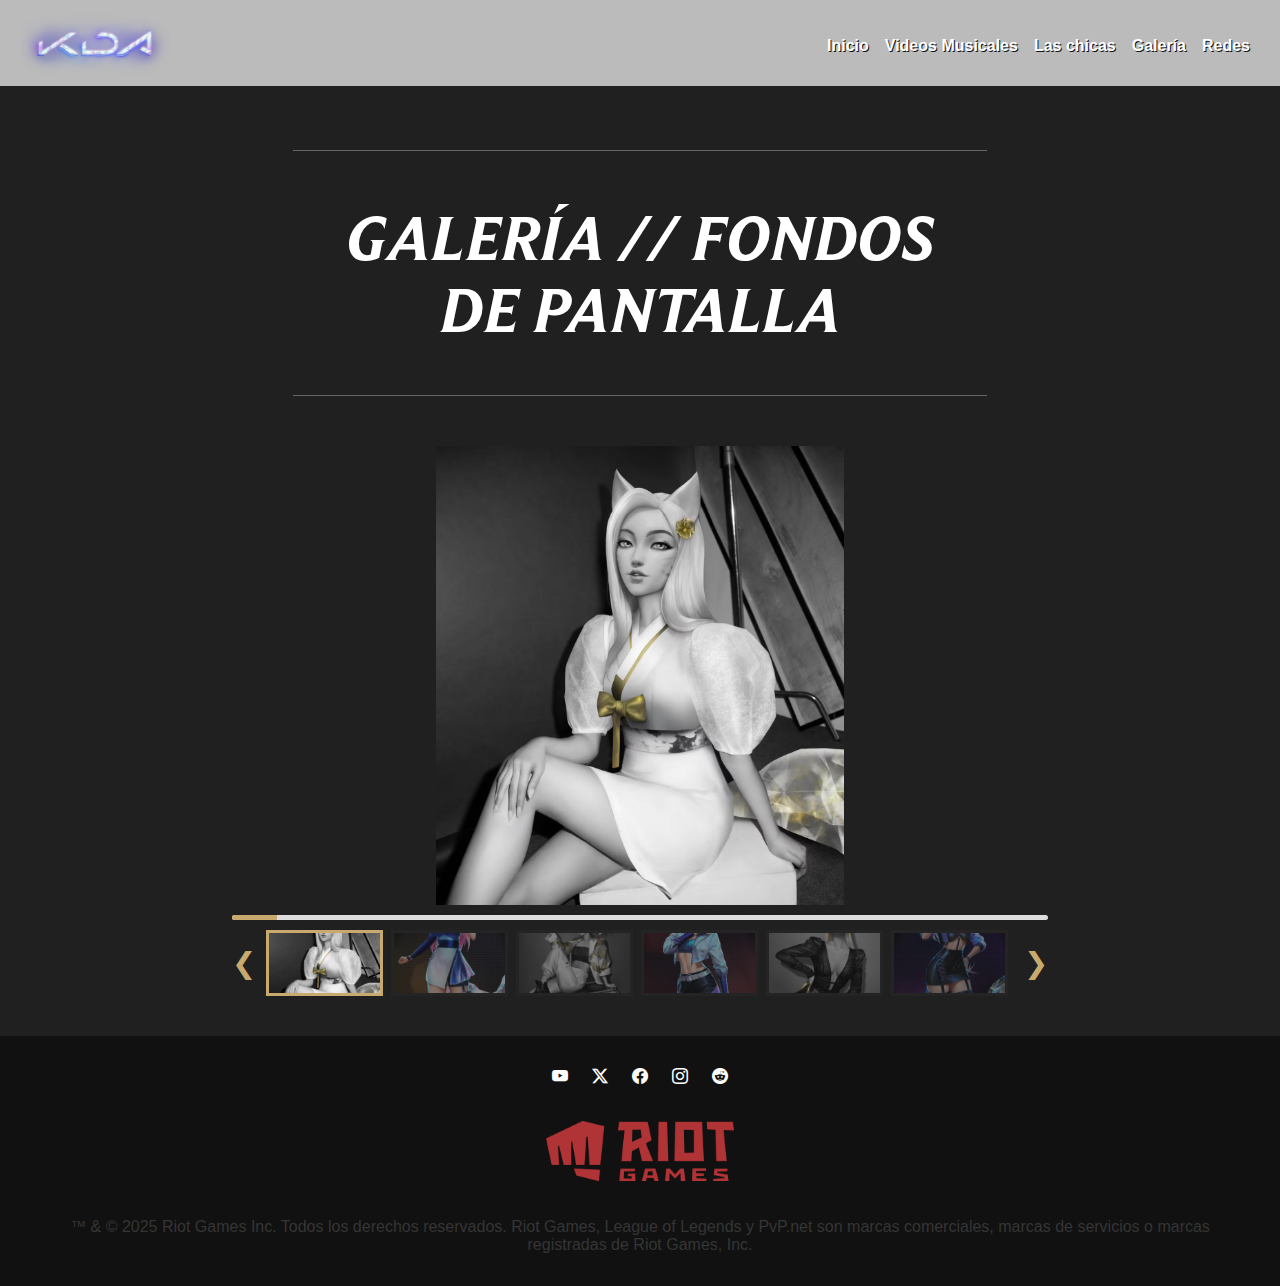
<file: galeria.html>
<!DOCTYPE html>
<html lang="es">
<head>
  <meta charset="UTF-8" />
  <meta name="viewport" content="width=device-width, initial-scale=1.0" />
  <title>Galería // Walpapers</title>
  <link rel="stylesheet" href="https://cdn.jsdelivr.net/npm/bootstrap-icons@1.13.1/font/bootstrap-icons.min.css">
  <link rel="stylesheet" href="./css/main.css">
</head>
<body>
  <header>
    <img src="images/KDA_Logo.png" alt="K/DA Logo" class="logo">
    <button class="abrir-menu" id="abrir"><i class="bi bi-list"></i></button>
    <nav class="nav" id="nav">
      <Button class="cerrar-menu" id="cerrar"><i class="bi bi-x"></i></Button>
      <ul class="nav-list">
        <li><a href="index.html">Inicio</a></li>
        <li><a href="video.html">Videos Musicales</a></li>
        <li><a href="chicas.html">Las chicas</a></li>
        <li><a href="galeria.html">Galería</a></li>
        <li><a href="index.html#social">Redes</a></li>
      </ul>
    </nav>
  </header>
  
  <main class="galeria-cont">
    <div class="section-divider"></div>
    <h1 class="titulo-galeria">GALERÍA // FONDOS DE PANTALLA</h1>
    <div class="section-divider"></div>
    <div class="imagen-principal">
      <img src="./images/gallery-images/1.jpg" alt="" id="mainImage">
    </div>

    <div class="progress-bar">
      <div class="progress-fill"></div>
    </div>

    <div class="carousel-cont">
      <button id="prevBtn" class="nav-btn">&#10094;</button>

      <div class="miniaturas-wrapper">
        <div class="miniaturas" id="miniaturasList">
          <img src="./images/gallery-images/1.jpg" alt="" data-index="0" class="active">
          <img src="./images/gallery-images/2.jpg" alt="" data-index="1">
          <img src="./images/gallery-images/3.jpg" alt="" data-index="2">
          <img src="./images/gallery-images/4.jpg" alt="" data-index="3">
          <img src="./images/gallery-images/5.jpg" alt="" data-index="4">
          <img src="./images/gallery-images/6.jpg" alt="" data-index="5">
          <img src="./images/gallery-images/7.jpg" alt="" data-index="6">
          <img src="./images/gallery-images/8.jpg" alt="" data-index="7">
          <img src="./images/gallery-images/9.jpg" alt="" data-index="8">
          <img src="./images/gallery-images/10.jpg" alt="" data-index="9">
          <img src="./images/gallery-images/11.jpg" alt="" data-index="10">
          <img src="./images/gallery-images/12.jpg" alt="" data-index="11">
          <img src="./images/gallery-images/13.jpg" alt="" data-index="12">
          <img src="./images/gallery-images/14.jpg" alt="" data-index="13">
          <img src="./images/gallery-images/15.jpg" alt="" data-index="14">
          <img src="./images/gallery-images/16.jpg" alt="" data-index="15">
          <img src="./images/gallery-images/17.jpg" alt="" data-index="16">
          <img src="./images/gallery-images/18.jpg" alt="" data-index="17">
        </div>
      </div>
      
      <button id="nextBtn" class="nav-btn">&#10095;</button>
    </div>
  </main>
  
  <script src="./js/gallery.js"></script>
</body>
<footer id="footer" class="foot">
     <div class="container">
         </ul>
         <ul class="redes-riot">
             <li><a href="https://www.youtube.com/user/RiotGamesLatino" target="_blank"><i class="bi bi-youtube"></i></a></li>
             <li><a href="https://twitter.com/lollatam" target="_blank"><i class="bi bi-twitter-x"></i></a></li>
             <li><a href="https://www.facebook.com/LeagueofLegendsLatino" target="_blank"><i class="bi bi-facebook"></i></a></li>
             <li><a href="https://www.instagram.com/juegalol/" target="_blank"><i class="bi bi-instagram"></i></a></li>
             <li><a href="https://www.reddit.com/r/leagueoflegends/" target="_blank"><i class="bi bi-reddit"></i></a></li>
         </ul>
         <a href="https://www.riotgames.com/es" target="_blank"><img src="images/riot_logo.png" class="logo-brand" alt="logo" height="90"></a>
         <p>
          <br>
         </p>
         <div class="copyright">™ & © 2025 Riot Games Inc. Todos los derechos reservados. Riot Games, League of Legends y PvP.net son marcas comerciales, marcas de servicios o marcas registradas de Riot Games, Inc.
         </div>
     </div>
</footer>
</html>
</file>
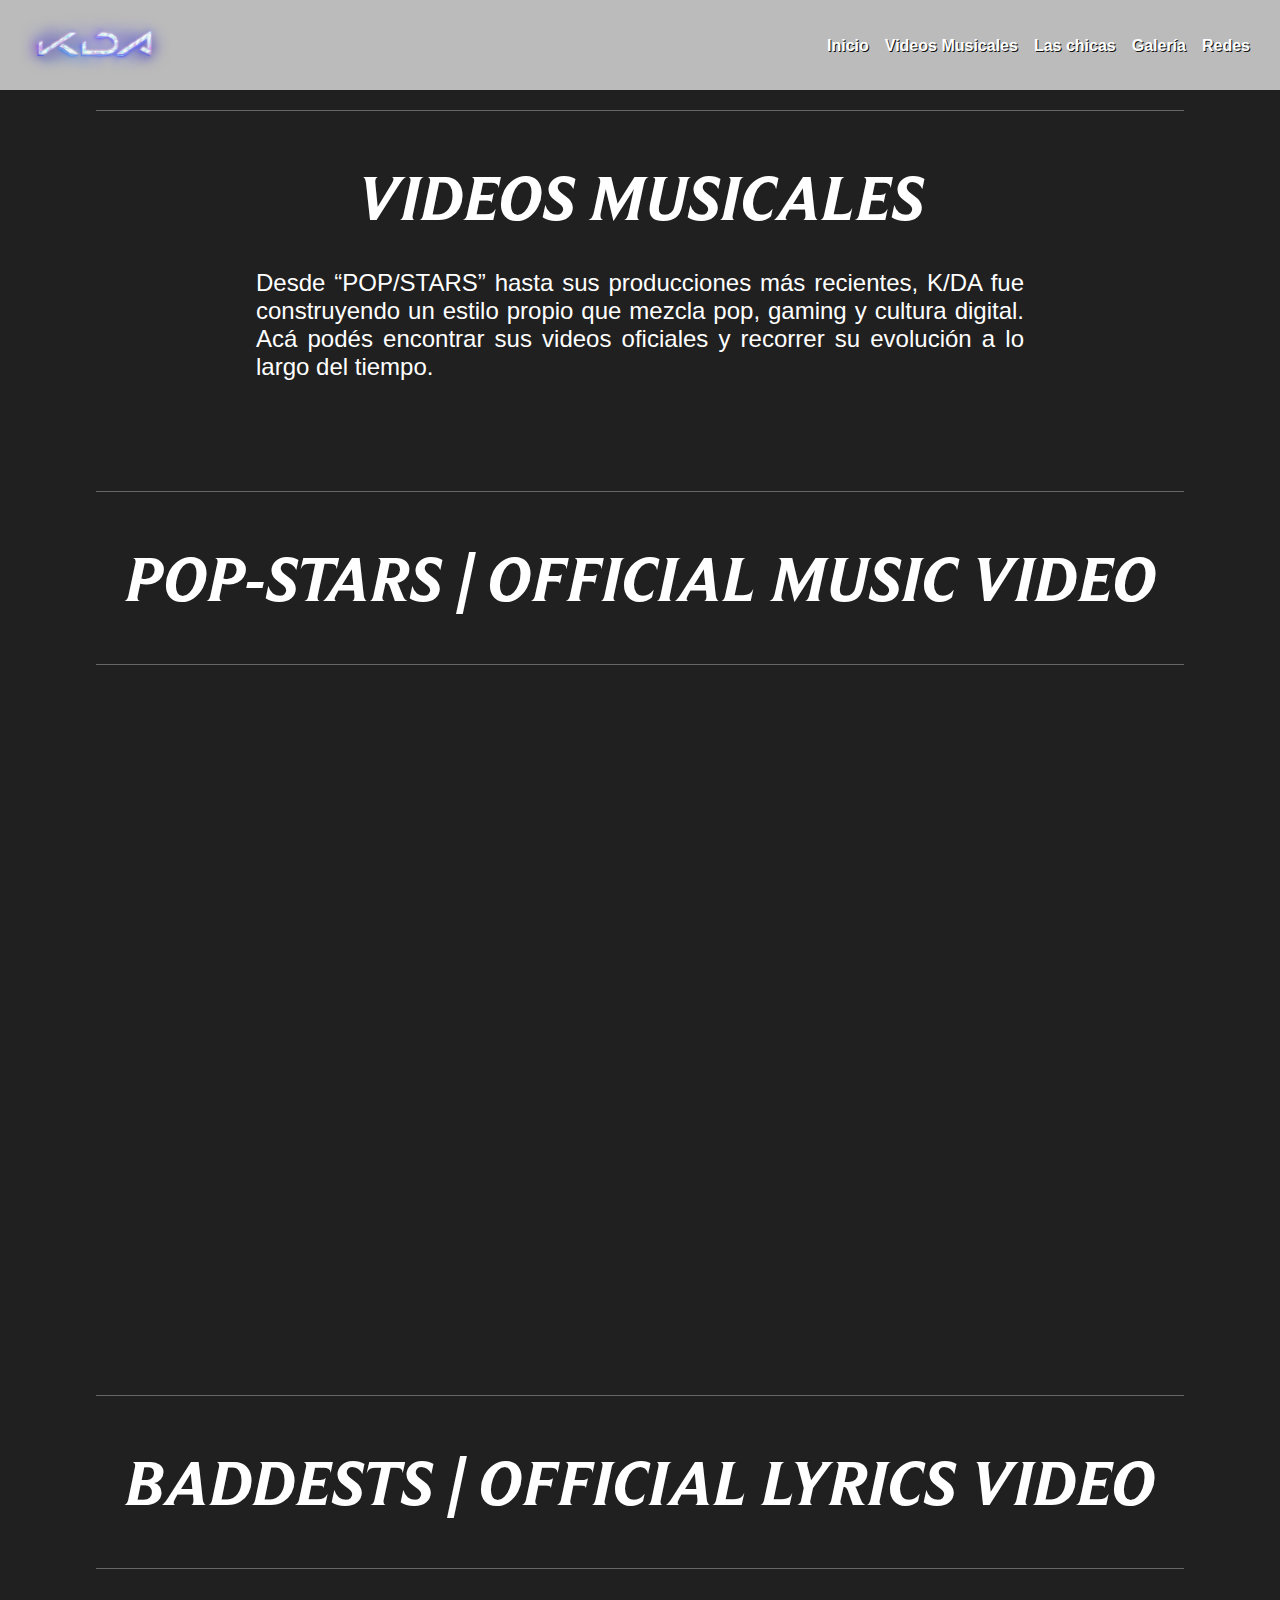
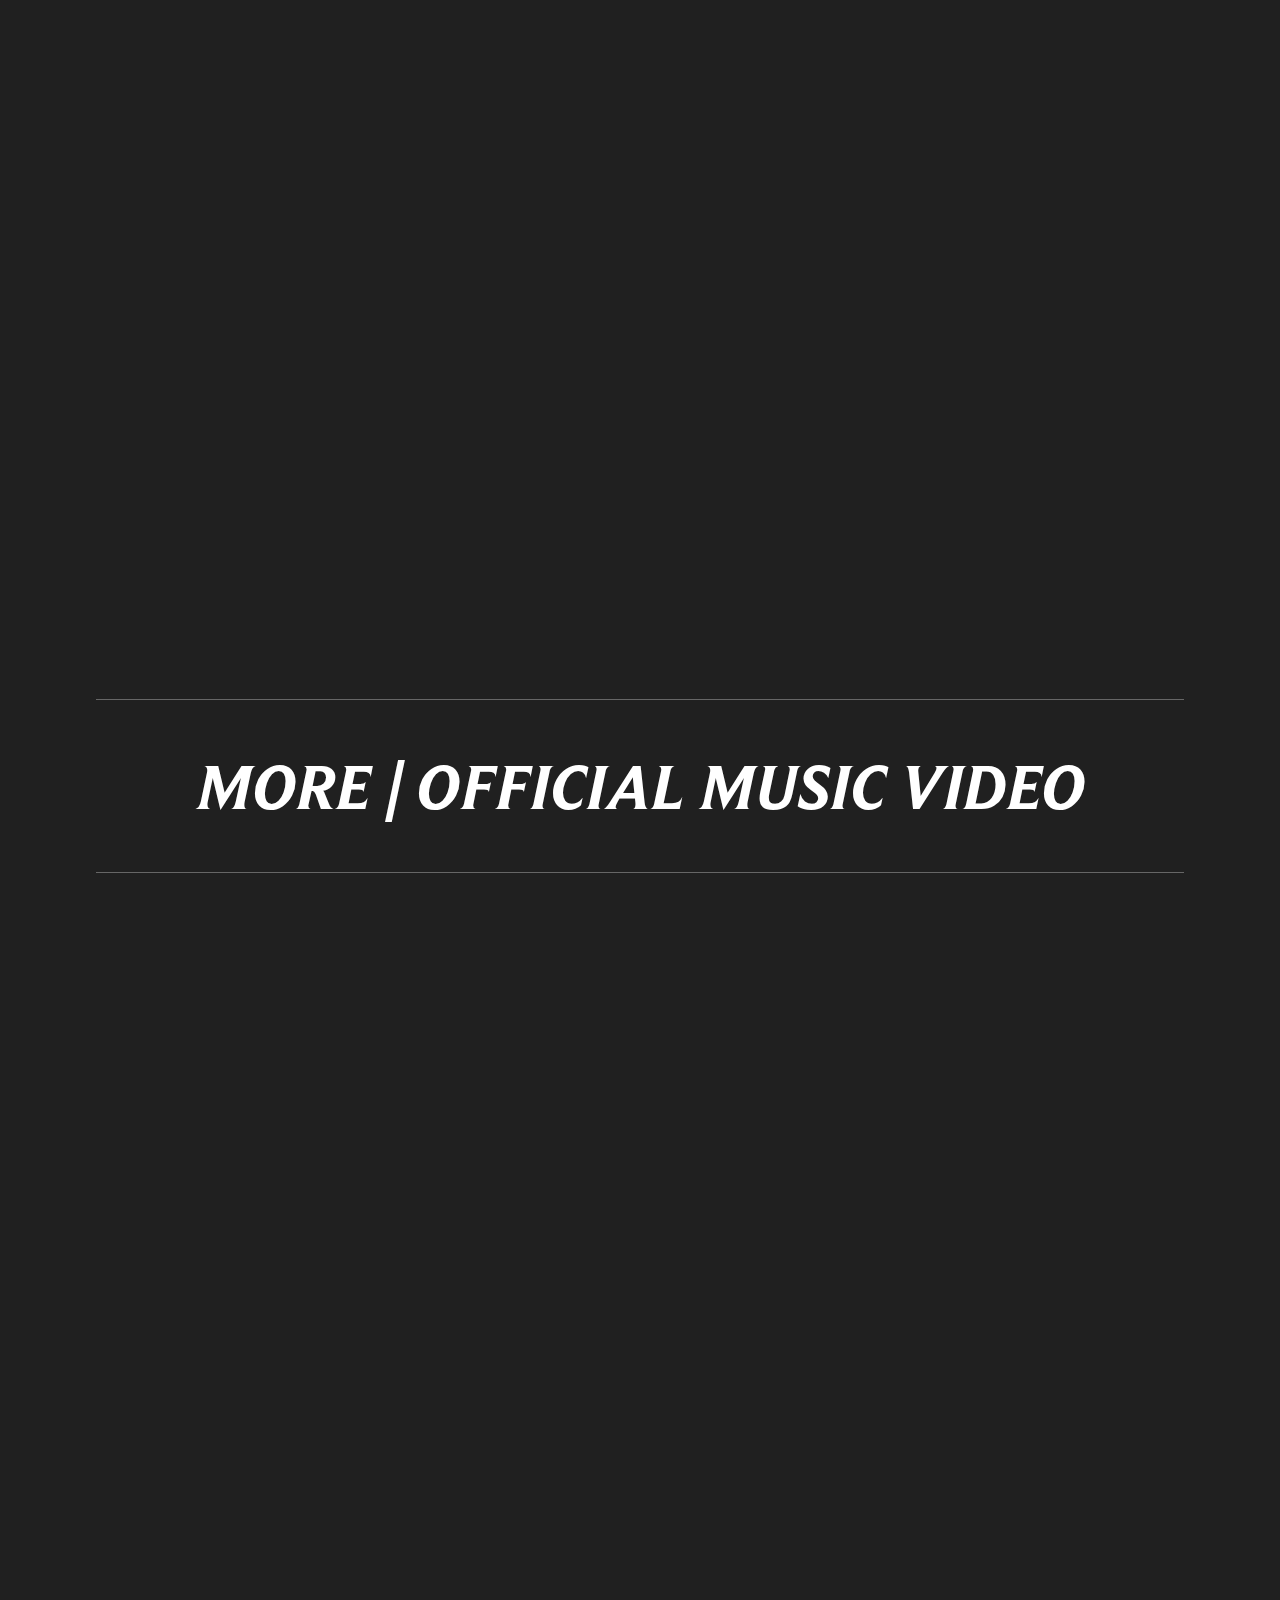
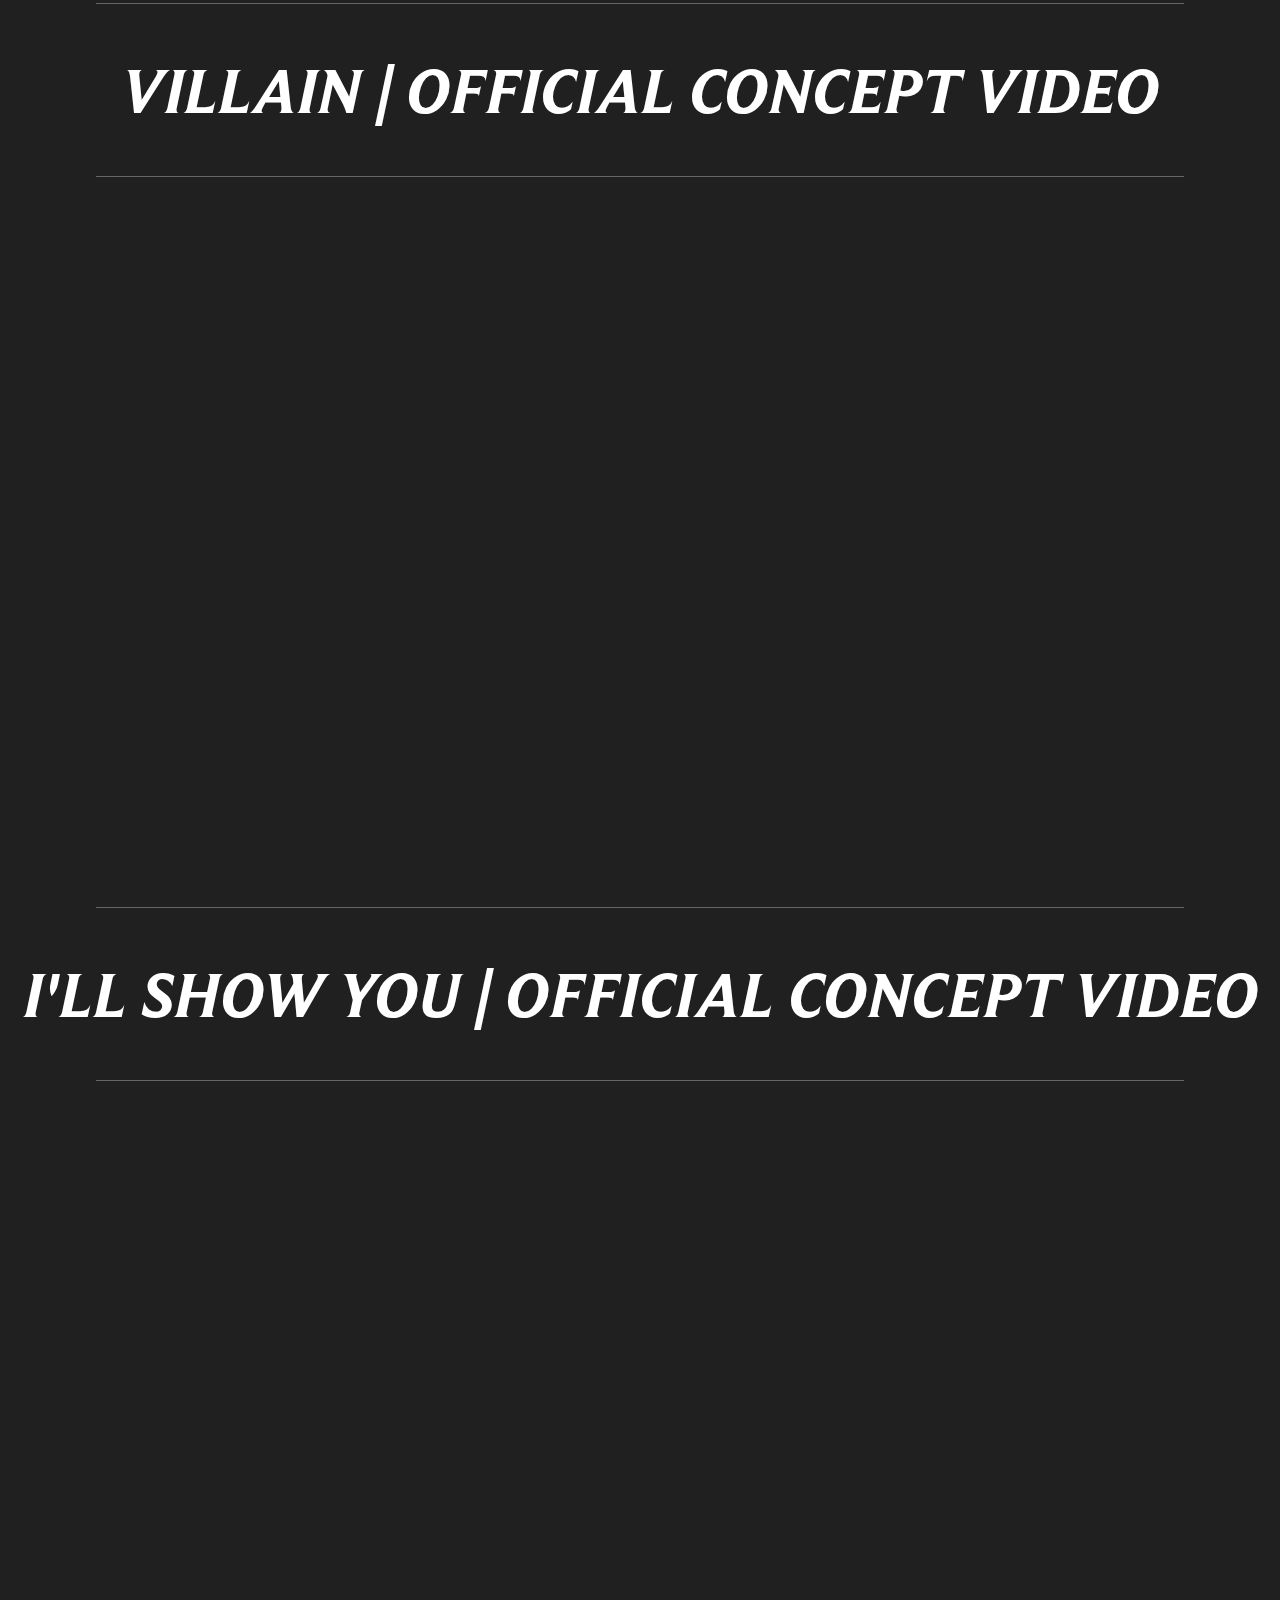
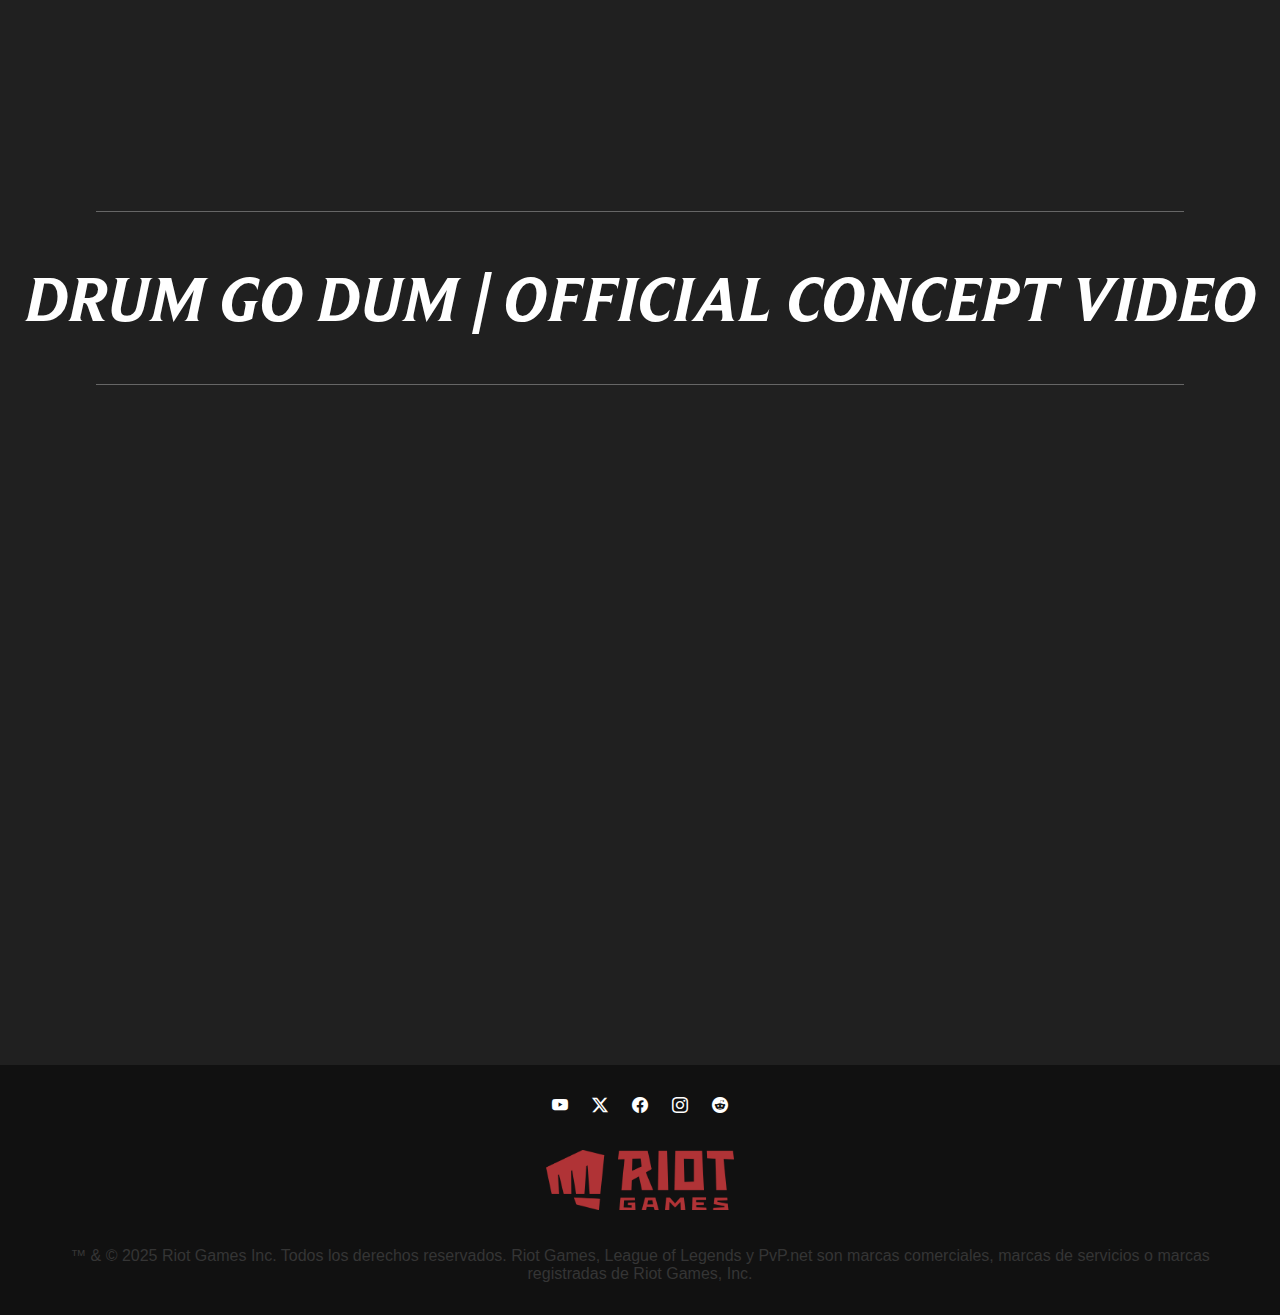
<file: video.html>
<!DOCTYPE html>
<html lang="es">

<head>
  <meta charset="UTF-8" />
  <meta name="viewport" content="width=device-width, initial-scale=1.0" />
  <title>K/DA MV's</title>
  <link rel="stylesheet" href="https://cdn.jsdelivr.net/npm/bootstrap-icons@1.13.1/font/bootstrap-icons.min.css">
  <link rel="stylesheet" href="./css/main.css">
</head>

<body>
  <header>
    <a href="index.html"><img src="images/KDA_Logo.png" alt="K/DA Logo" class="logo"></a>
    <button class="abrir-menu" id="abrir"><i class="bi bi-list"></i></button>
    <nav class="nav" id="nav">
      <Button class="cerrar-menu" id="cerrar"><i class="bi bi-x"></i></Button>
      <ul class="nav-list">
        <li><a href="index.html">Inicio</a></li>
        <li><a href="video.html">Videos Musicales</a></li>
        <li><a href="chicas.html">Las chicas</a></li>
        <li><a href="galeria.html">Galería</a></li>
        <li><a href="index.html#social">Redes</a></li>
      </ul>
    </nav>
  </header>
  <!-- emebd videos -->
  <section style="padding-top: 60px;">
    <div class="section-divider"></div>
    <div>
      <h1 class="titulo-galeria">VIDEOS MUSICALES</h1>
      <p><br><br></pr>
      <p class="descripcion">Desde “POP/STARS” hasta sus producciones más recientes, K/DA fue construyendo un estilo propio que mezcla pop, gaming y cultura digital. Acá podés encontrar sus videos oficiales y recorrer su evolución a lo largo del tiempo.</p>
    </div>
  </section>

  <section style="padding-top: 60px; text-align: center;">
    <div class="section-divider"></div>
    <div class="titulo-galeria">POP-STARS | OFFICIAL MUSIC VIDEO</div>
    <div class="section-divider"></div>
    <iframe class="player" src="https://www.youtube.com/embed/UOxkGD8qRB4?si=uOtUJAd0ul6yH2jP"
      title="YouTube video player" frameborder="0"
      allow="accelerometer; autoplay; clipboard-write; encrypted-media; gyroscope; picture-in-picture; web-share"
      referrerpolicy="strict-origin-when-cross-origin" allowfullscreen></iframe>

  </section>

  <section class="player-list">
    <div class="section-divider"></div>
    <div class="titulo-galeria">BADDESTS | OFFICIAL LYRICS VIDEO</div>
    <div class="section-divider"></div>
    <iframe class="player" src="https://www.youtube.com/embed/RkID8_gnTxw?si=UgnsgjvI0uF6wYTx"
      title="YouTube video player" frameborder="0"
      allow="accelerometer; autoplay; clipboard-write; encrypted-media; gyroscope; picture-in-picture; web-share"
      referrerpolicy="strict-origin-when-cross-origin" allowfullscreen></iframe>
  </section>

  <section class="player-list">
    <div class="section-divider"></div>
    <div class="titulo-galeria">MORE | OFFICIAL MUSIC VIDEO</div>
    <div class="section-divider"></div>
    <iframe class="player" src="https://www.youtube.com/embed/3VTkBuxU4yk?si=m0U43MtBZSJwsFxr"
      title="YouTube video player" frameborder="0"
      allow="accelerometer; autoplay; clipboard-write; encrypted-media; gyroscope; picture-in-picture; web-share"
      referrerpolicy="strict-origin-when-cross-origin" allowfullscreen></iframe>
  </section>

  <section class="player-list">
    <div class="section-divider"></div>
    <div class="titulo-galeria">VILLAIN | OFFICIAL CONCEPT VIDEO</div>
    <div class="section-divider"></div>
    <iframe class="player" src="https://www.youtube.com/embed/xoWxv2yZXLQ?si=TVmxWP3sZPA3SMqg"
      title="YouTube video player" frameborder="0"
      allow="accelerometer; autoplay; clipboard-write; encrypted-media; gyroscope; picture-in-picture; web-share"
      referrerpolicy="strict-origin-when-cross-origin" allowfullscreen></iframe>
  </section>

  <section class="player-list">
    <div class="section-divider"></div>
    <div class="titulo-galeria">I'LL SHOW YOU | OFFICIAL CONCEPT VIDEO</div>
    <div class="section-divider"></div>
    <iframe class="player" src="https://www.youtube.com/embed/WW1BpABbzHs?si=QLCA3447bYr0xd1R"
      title="YouTube video player" frameborder="0"
      allow="accelerometer; autoplay; clipboard-write; encrypted-media; gyroscope; picture-in-picture; web-share"
      referrerpolicy="strict-origin-when-cross-origin" allowfullscreen></iframe>
  </section>

  <section style="padding-top: 50px; padding-bottom: 50px; text-align: center;">
    <div class="section-divider"></div>
    <div class="titulo-galeria">DRUM GO DUM | OFFICIAL CONCEPT VIDEO</div>
    <div class="section-divider"></div>
    <iframe class="player" src="https://www.youtube.com/embed/E_PbH5y70Tc?si=pZm6dOE1AiCl2kPh"
      title="YouTube video player" frameborder="0"
      allow="accelerometer; autoplay; clipboard-write; encrypted-media; gyroscope; picture-in-picture; web-share"
      referrerpolicy="strict-origin-when-cross-origin" allowfullscreen></iframe>
  </section>

  <script src="./js/main.js"></script>
</body>
<footer id="footer" class="foot">
  <div class="container">
    </ul>
    <ul class="redes-riot">
      <li><a href="https://www.youtube.com/user/RiotGamesLatino" target="_blank"><i class="bi bi-youtube"></i></a></li>
      <li><a href="https://twitter.com/lollatam" target="_blank"><i class="bi bi-twitter-x"></i></a></li>
      <li><a href="https://www.facebook.com/LeagueofLegendsLatino" target="_blank"><i class="bi bi-facebook"></i></a>
      </li>
      <li><a href="https://www.instagram.com/juegalol/" target="_blank"><i class="bi bi-instagram"></i></a></li>
      <li><a href="https://www.reddit.com/r/leagueoflegends/" target="_blank"><i class="bi bi-reddit"></i></a></li>
    </ul>
    <a href="https://www.riotgames.com/es" target="_blank"><img src="images/riot_logo.png" class="logo-brand" alt="logo"
        height="90"></a>
    <p>
      <br>
    </p>
    <div class="copyright">™ & © 2025 Riot Games Inc. Todos los derechos reservados. Riot Games, League of Legends y
      PvP.net son marcas comerciales, marcas de servicios o marcas registradas de Riot Games, Inc.
    </div>
  </div>
</footer>

</html>
</file>
<file: css/main.css>
* {
      margin: 0;
      padding: 0;
      box-sizing: border-box;
    }
@font-face {
  font-family: 'Beaufort';
  src: url("../fonts/beaufort-for-lol/BeaufortforLOL-Regular.ttf") format('truetype');
  font-weight: normal;
  font-style: normal;
}

@font-face {
  font-family: 'Beaufort';
  src: url("../fonts/beaufort-for-lol/BeaufortforLOL-BoldItalic.ttf");
  font-weight: bold;
  font-style: italic;
}
    body {
      font-family: Arial, sans-serif;
      background-color: #202020;
      color: white;
    }

    header {
      background-color: #bbbbbb;
      padding: 10px;
      position: fixed;
      width: 100%;
      display: flex;
      z-index: 1;
      justify-content: space-between;
    }
    .logo {
        max-width: 10rem;
        padding: 0 0 0 10px;
    }
    .abrir-menu, .cerrar-menu{
        display: none;
    }

    .nav ul {
      list-style: none;
      display: flex;
      align-items: center;
      justify-content: center;
      gap: 1rem;
      padding: 27px 20px 0 0;
    }

    nav ul li a {
      text-decoration: none;
      color: white;
      font-weight: bold;
      transition: color 0.3s ease;
      text-shadow: 1px 1px #111111;
    }

    nav ul li a:hover {
      color: #ff00ff;
    }




    .parallax {
      background-attachment: fixed;
      background-size: cover;
      background-position: center;
      height: 100vh;
      display: flex;
      align-items: center;
      justify-content: center;
      position: relative;
      will-change: transform;
      background-image: url("../images/kda.jpg");
      background-attachment: fixed;
      background-size: cover;
      background-position: center;
    }

    .parallax::after {
      content: "";
      position: absolute;
      top: 0;
      left: 0;
      width: 100%;
      height: 100%;
      background-color: rgba(0, 0, 0, 0.6);
      z-index: 2;
    }

    .parallax-content {
      position: relative;
      z-index: 3;
      text-align: center;
      padding: 20px;
      opacity: 1;
      transition: opacity 0.5s ease;
    }

    .parallax-content h1 {
      font-size: 3em;
      margin-bottom: 10px;
    }

    .parallax-content p {
      font-size: 1.2em;
      margin-bottom: 20px;
    }

    .btn {
      display: inline-block;
      background-color: #ff00ff;
      color: white;
      padding: 10px 20px;
      text-decoration: none;
      font-weight: bold;
      border-radius: 5px;
      transform: scale(100%);
    }

    .btn:hover {
      background-color: #cc00cc;
      transform: scale(110%);
      transition: 0.3s ease;
    }

    .section-divider {
      border-top: 1px solid #666;
      margin: 50px auto 50px;
      width: 85%;
    }

    .section-title {
      text-align: center;
      font-size: 1.4em;
      font-weight: bold;
      margin-top: 20px;
      margin-bottom: 20px;
    }

    .icons, .platforms {
      display: flex;
      justify-content: center;
      gap: 50px;
      flex-wrap: wrap;
      margin-bottom: 40px;
    }

    .platforms {
      gap: 70px;
    }

    .icons img, .platforms img {
      width: 80px;
      height: auto;
      transition: transform 0.3s ease;
    }

    .platforms img {
      width: auto;
      height: 50px;
    }

    .icons img:hover, .platforms img:hover {
      transform: scale(1.1);
    }
    .social{
      padding: 10% 0;
    }

    .foot {
      background-color: #111111;
      z-index: 1;
      justify-content: center;
      align-items: center;
      text-align: center;
      padding: 2rem;
      gap: 1rem;
    }

    .logo-brand {
        padding: 0.938rem;
        transition: 0.4s ease;
    }

    .logo-brand:hover {
        transform: scale(110%);
        transition: 0.4s ease;
        cursor: pointer;
    }

    .redes-riot{
        color: #ffffff;
        list-style: none;
        display: flex;
        align-items: center;
        justify-content: center;
        gap: 1.5rem;
        padding-bottom: 20px;
    }
    .redes-riot a:link, a:visited {
        color: #ffffff;
        cursor: pointer;
    }

    .copyright{
        color: #353535;
    }

    .player-list
    {
        text-align: center;
        padding-top: 50px;
    }

    .player {
        aspect-ratio: 16 / 9;
        width: 80%;
    }

    .seracont{
      padding-top: 100px;
    }
    .seraphine{
      text-align: center;
      align-content: center;
    }

    .seraphine-img{
      width: 70%;
      transition: .3s ease;
    }

    .gallerycont .galleryimg {
      width: 60%;
    }

    .galleryimg{
      padding-bottom: 2rem;
    }
    .galeria-boton{
      position: relative;
      display: inline-block;
      width: 110px;
      height: 60px;
      cursor: pointer;
      overflow: hidden;
    }
    .galeria-boton img{
      width: 100%;
      height: 100%;
      display: block;
    }
    .galeria-boton::after{
      content: "";
      position: absolute;
      inset: 0;
      background-color: #ffffff98;
      transition: background-color 0.3s ease;
      pointer-events: none;
    }
    .galeria-boton:hover::after{
      background-color: #ffffff00;
    }
    .galeria-boton.selected:after{
      background-color: #ffffff00;
    }

    .descripcion-title {
      font-family: Spiegel, sans-serif;
      word-break: break-word;
      font-size: 22px;
      line-height: 32px;
      font-weight: bold;
      color: rgb(218, 218, 218);
      text-transform: uppercase;
      padding: 5% 17% 0;
    }

    .descripcion{
      font-size: 1.5em;
      padding: 0 20% 0 ;
      text-align: justify;
    }
    .seracont .descripcion{
      padding: 5% 20% ;
    }

    .titulo-galeria{
      word-break: break-word;
      font-family: "Beaufort", sans-serif;
      font-style: italic;
      font-weight: 700;
      text-transform: uppercase;
      font-size: 64px;
      line-height: 72px;
      text-wrap: balance;
      text-align: center;
    }

    .galeria-cont{
      max-width: 70%;
      margin: auto;
      padding: 100px 40px 40px;
    }

    .imagen-principal{
      position: relative;
      height: 100%;
      max-height: none;
      aspect-ratio: 16 / 9;
      overflow: hidden;
      border-radius: 10px;
      text-align: center;
      object-fit: contain;
    }

    .imagen-principal img{
      height: 100%;
    }

    .progress-bar {
      width: 100%;
      height: 5px;
      background-color: #ddd;
      margin: 10px 0;
      border-radius: 3px;
      overflow: hidden;
    }

    .progress-fill {
      height: 100%;
      background-color: #c8aa6e; 
      width: 0%;
      transition: width .3s ease;
    }

    .carousel-cont{
      display: flex;
      align-items: center;
      gap: 10px;
    }

    .nav-btn{
      background: none;
      border: none;
      font-size: 1.8rem;
      cursor: pointer;
      color: #c8aa6e;
    }

    .miniaturas-wrapper{
      overflow-x: scroll;
      scrollbar-width: none;
      flex: 1;
    }

    .miniaturas-wrapper::-webkit-scrollbar{
      display: none;
    }

    .miniaturas{
      display: flex;
      gap: 8px;
      transition: transform .4s ease;
    }

    .miniaturas img{
      width: 117px;
      height: 66px;
      object-fit: cover;
      cursor: pointer;
      background-color: #ffffff0a;
      opacity: 0.5;
      border: 3px solid transparent;
      transition: opacity .3s, border .3s;
      flex-shrink: 0;
    }

    .miniaturas img:hover{
      opacity: 1;
    }

    .miniaturas img.active{
      border: 3px solid #c8aa6e;
      opacity: 1;
    }
    /* debe estar abajo de todo o las funciones no andan */
    @media screen and (max-width: 550px) {
        .abrir-menu, .cerrar-menu {
            display: block;
            border: 0;
            color: #ffffff;
            background-color: transparent;
            font-size: 1.2rem;
            padding-right: 20px;
            cursor: pointer;
        }

        #fondo {
            background-image: url("../images/kda_celu.jpg");
            background-position-y: 40px;
        }
        
        .nav {
            opacity: 0;
            visibility: hidden;
            display: flex;
            flex-direction: column;
            position: absolute;
            align-items: end;
            top: 0;
            right: 0;
            background-color: #3f3f3f;
            padding: 2rem;
            transform-origin: top right;
            scale: 0;
            z-index: 2;
        }
        .nav.visible {
            opacity: 1;
            visibility: visible;
            transition: 0.4s ease;
            scale: 100%;
        }
        .nav.closed {
            transition: 0.4s ease;
            scale: 0;
        }
        .nav ul {
            align-items: end;
            justify-content: end;
        }
        .nav-list {
            flex-direction: column;
            align-items: end;
        }

        .player {
            width: 100%;
        }

        .gallerycont .galleryimg {
          width: 100%;
        }
        .logo-brand{
          width: 50%;
          height: 50%;
        }
        .seraphine img{
          width: 100%;
        }
        .seraphine p{
          padding: 10% 10%;
          text-align: justify;
        }
        .gallerycont {
          padding: 0;
        }
        .descripcion{
          font-size: 1.7em;
          padding: 5%;
        }
        .seracont .descripcion{
          padding: 5%;
        }
        .galeria-cont{
          padding: 100px 5% 5%;
          max-width: 100%;
        }
        .imagen-principal{
          position: relative;
          height: 100%;
          max-height: none;
          aspect-ratio: auto;
          object-fit: cover;
        }
        .galeria-cont {
          padding: 100px 10px 50px;
        }
        .galeria-cont img{
          width: 100%;
          height: auto;
        }
        .miniaturas img{
          width: 60px;
          height: 40px;
        }
        .titulo-galeria{
          word-break: break-word;
          font-family: "Beaufort", sans-serif;
          font-style: italic;
          font-weight: 700;
          text-transform: uppercase;
          font-size: 44px;
          line-height: 52px;
          text-wrap: balance;
          text-align: center;
    }
    }
</file>
